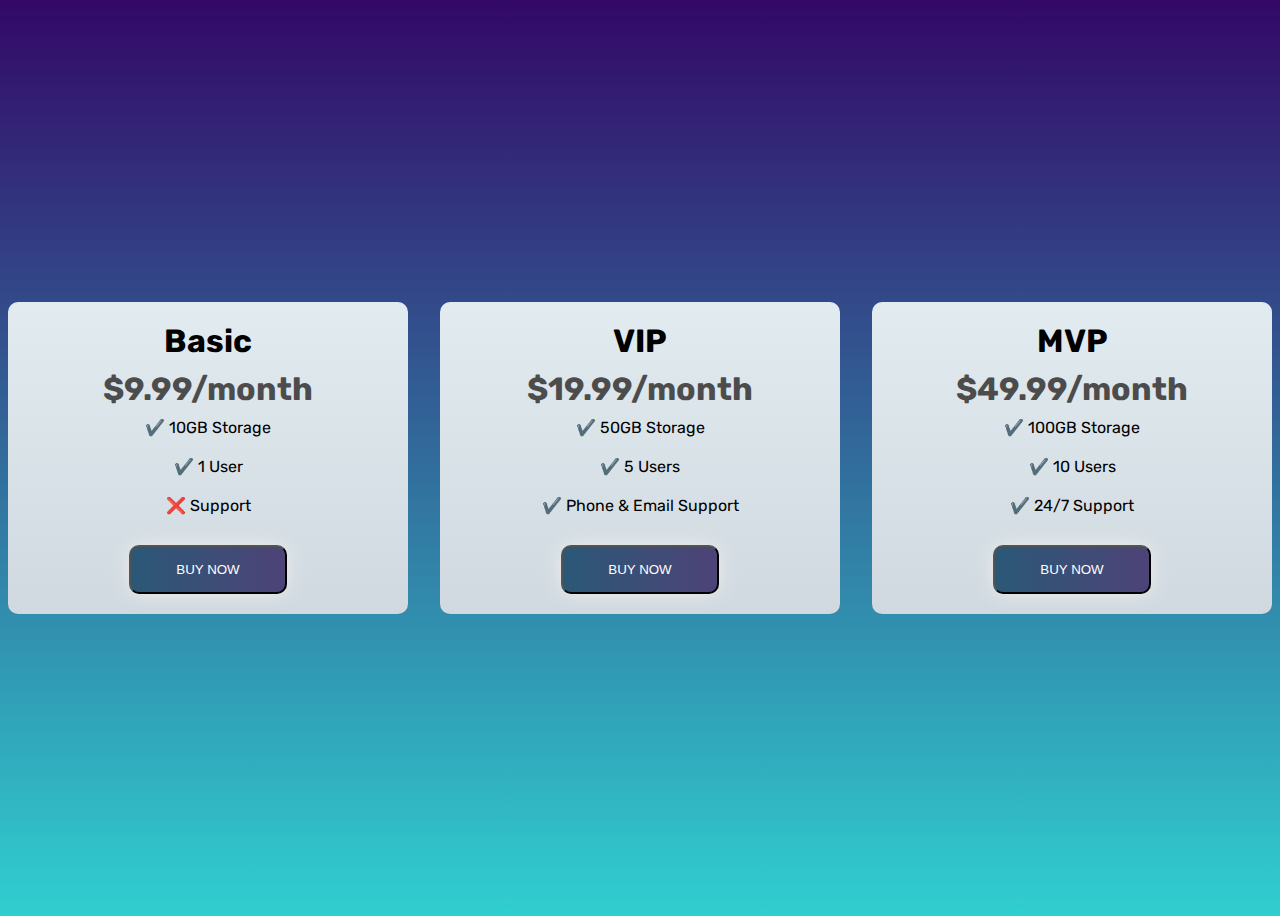
<file: index.html>
<!DOCTYPE html>
<html>

<head>
  <title>Pricing Table</title>
  <link rel="preconnect" href="https://fonts.googleapis.com">
  <link rel="preconnect" href="https://fonts.gstatic.com" crossorigin>
  <link href="https://fonts.googleapis.com/css2?family=Rubik:ital,wght@0,300..900;1,300..900&display=swap" rel="stylesheet">
  <link rel="stylesheet" href="./style.css">
</head>
<body>
  <div class="pricing-container">
    <div class="pricing-plan">
      <div class="plan-title">Basic</div>
      <div class="plan-price">$9.99/month</div>
      <ul class="plan-features">
        <li>✔️ 10GB Storage</li>
        <li>✔️ 1 User</li>
        <li>❌ Support</li>
      </ul>
      <a href="./Soon.html">
      <button class="plan-button">Buy Now </button></a>
    </div>
    <div class="pricing-plan">
      <div class="plan-title">VIP</div>
      <div class="plan-price">$19.99/month</div>
      <ul class="plan-features">
        <li>✔️ 50GB Storage</li>
        <li>✔️ 5 Users</li>
        <li>✔️ Phone &amp; Email Support</li>
      </ul>
      <a href="./Soon.html">
      <button class="plan-button">Buy Now</button></a>
    </div>
    <div class="pricing-plan">
      <div class="plan-title">MVP</div>
      <div class="plan-price">$49.99/month</div>
      <ul class="plan-features">
        <li>✔️ 100GB Storage</li>
        <li>✔️ 10 Users</li>
        <li>✔️ 24/7 Support</li>
      </ul>
      <a href="./Soon.html">
      <button class="plan-button" >Buy Now </button></a>
    </div>
  </div>
</body>
</html>
</file>
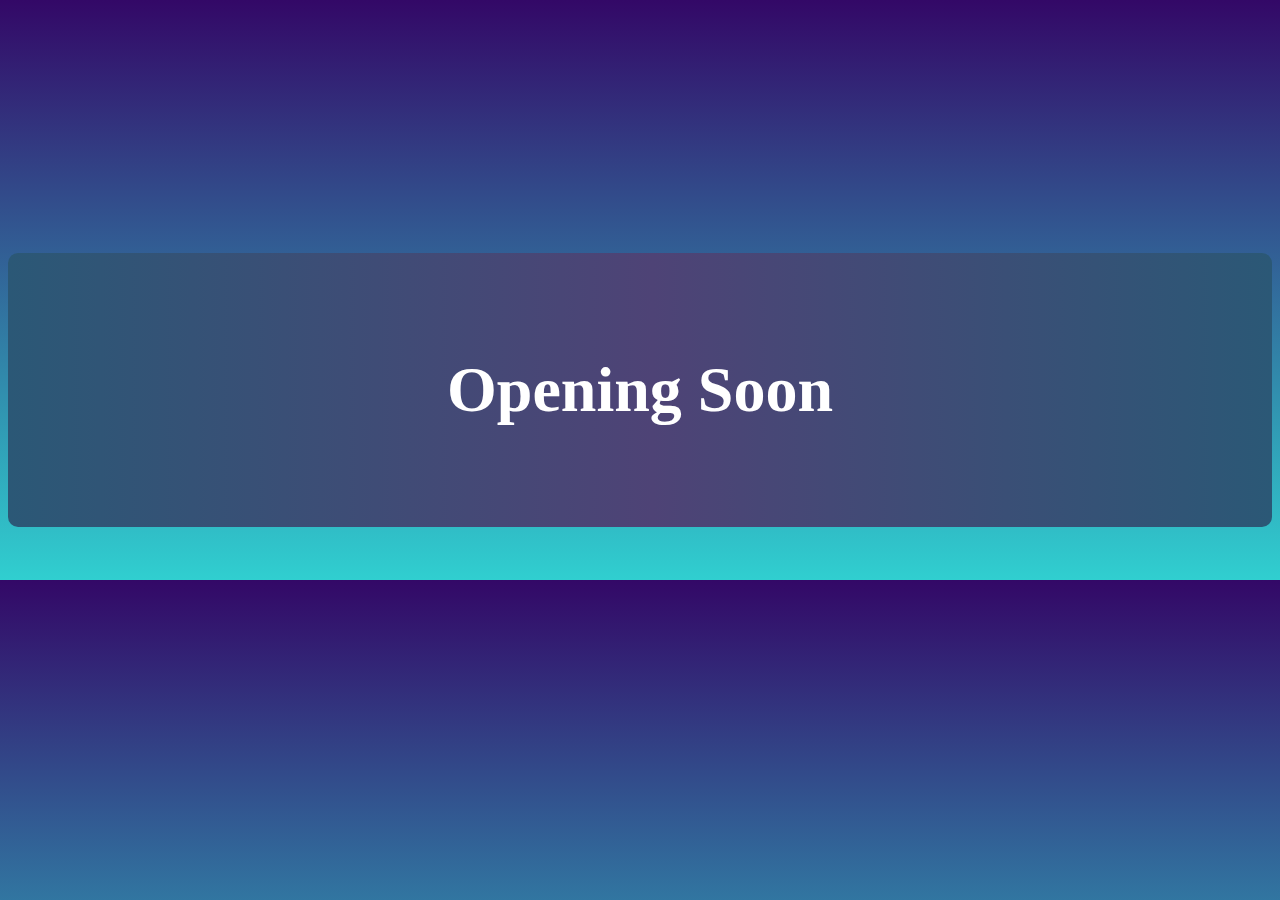
<file: Soon.html>
<!DOCTYPE html>
<html lang="en">
<head>
    <meta charset="UTF-8">
    <meta name="viewport" content="width=device-width, initial-scale=1.0">
    <title>Document</title>
</head>
<style>
    body{
        background-image: linear-gradient(to top, #30cfd0 0%, #330867 100%);

    }
    h2{
        display: flex;
        justify-content: center;
        align-items: center;
        align-content: center;
        margin-top: 20%;
        border: none;
        background-image: linear-gradient(to right, #2b5876 0%, #4e4376  51%, #2b5876  100%);
        border-radius: 10px;
        padding: 100px;
        color: white;
        font-size: 4rem;
    }
    @media (max-width: 1250px) {
    h2{
        font-size: 2rem;
        height: 100%;
    }
    }
</style>
<body>
    <h2> Opening Soon </h2>    
</body>
</html>
</file>
<file: style.css>
body {
    font-family: "Rubik", sans-serif;
    font-optical-sizing: auto;
    font-style: normal;
    background-image: linear-gradient(to top, #30cfd0 0%, #330867 100%);
  }
   .pricing-container{
    display: flex;
    justify-content: center;
    align-items: center;
    height: 100vh;
    gap: 2rem;
  }
  .pricing-plan{
    flex: 1;
    background-image: linear-gradient(to top, #cfd9df 0%, #e2ebf0 100%);      border-radius: 10px;
    text-align: center;
    max-width: 600px;
    padding: 20px;
  }        
  .plan-button {
          background-image: linear-gradient(to right, #2b5876 0%, #4e4376  51%, #2b5876  100%);
          margin-top:10px;
          padding: 15px 45px;
          text-align: center;
          text-transform: uppercase;
          transition: 0.5s;
          background-size: 200% auto;
          color: white;            
          box-shadow: 0 0 20px #eee;
          border-radius: 10px;
          cursor: pointer;
          
  }

        .plan-button:hover {
          background-position: right center; 
          color: #fff;
          text-decoration: none;
  }       
  .plan-title{
    font-size: 2rem;
    font-weight: bold;
    margin-bottom: 10px;
  }
  .plan-price{
    font-size: 2rem;
    font-weight: bold;
    margin-bottom: 10px;
    color: #4D4C4C;
  }
  .plan-features{
    list-style: none;
    margin: 0;
    padding: 0;
  }
  .plan-features li{
    margin-bottom: 20px;
  }      
  @media (max-width: 1250px) {
    .pricing-container{
      flex-flow: column wrap;
      height: 100%;
    }
  }
</file>
